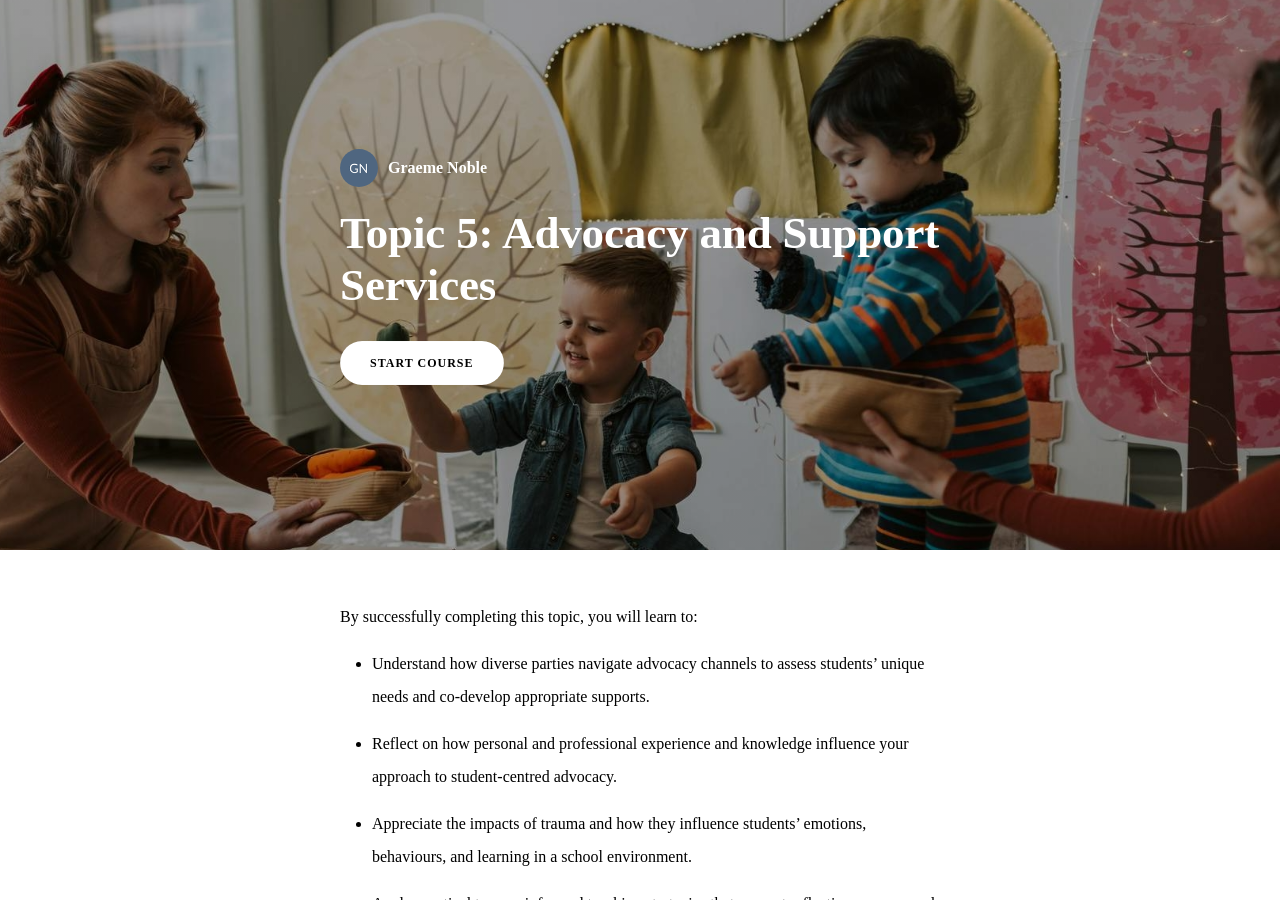
<file: advocacy.html>
<!DOCTYPE html>
<html lang="en" class="">
  <head>
    <meta http-equiv="X-UA-Compatible" content="IE=edge,chrome=1">
    <meta name="viewport" content="width=device-width, initial-scale=1">
    <meta charset="utf-8">

    <title>Topic 5: Advocacy and Support Services</title>
    <link type="text/css" rel="stylesheet" href="advocacy-lib/icomoon.css">
    <script type="text/javascript" src="advocacy-lib/player-0.0.11.min.js"></script>
    <script type="text/javascript" src="advocacy-lib/lzwcompress.js"></script>

    <!-- Resize Hack -->
    <script type="text/javascript">
      window.resizeTo(screen.width, screen.height);
    </script>
    

    <script id="__ENTRY__" type="application/json">
      {".js":["rise/8595e191.js"],".css":["sandbox/4adfab46.css"]}
    </script>

    <script id="__REMOTE_ENTRIES__" type="application/json">
      {"learn_distribution_frontend":{".js":["learn_dist/entry.js"]},"mondrian":{".js":["mondrian/entry.js"]}}
    </script>

    <script>
      (function() {
        const jsonp = {}
        const allowOutsideDriver = true

        function shouldLoad() {
          if(allowOutsideDriver)
            return true

          return window.location.protocol === 'file:'
            || (window !== window.parent && typeof window.parent.IsLmsPresent === 'function')
        }

        function loadModule(manifest) {
          const p = []

          if (manifest['.css'] != null) {
            for (var idx = 0; idx < manifest['.css'].length; idx++) {
              p.push(new Promise((resolve, reject) => {
                var link = document.createElement('link')
                link.onload = resolve
                link.onerror = reject
                link.rel = 'stylesheet'
                link.href = 'advocacy-lib/' + manifest['.css'][idx]
                document.body.appendChild(link)
              }))
            }
          }

          if (manifest['.js'] != null) {
            for (var idx = 0; idx < manifest['.js'].length; idx++) {
              p.push(new Promise((resolve, reject) => {
                var script = document.createElement('script')
                script.onload = resolve
                script.onerror = reject
                script.src = 'advocacy-lib/' + manifest['.js'][idx]
                document.body.appendChild(script)
              }))
            }
          }

          return Promise.all(p)
        }

        function deserialize(str) {
          const buffer = Uint8Array.from(atob(str), c => c.charCodeAt(0))
          const json = new TextDecoder().decode(buffer)
          const result = JSON.parse(json)
          return result
        }

        function __preventLoad() {
          let appDiv = document.getElementById('app')
          let errMsgSpan = document.createElement('span')
          let errMsgText = document.createTextNode('Error: Content launched outside of a supported LMS enviroment.')

          errMsgSpan.appendChild(errMsgText)
          appDiv.appendChild(errMsgSpan)

          throw new Error("Content launched outside of a supported LMS enviroment.")
        }

        function __loadEntry() {
          return loadModule(JSON.parse(document.getElementById('__ENTRY__').textContent))
        }

        function __loadRemoteEntry(name) {
          const manifest = JSON.parse(document.getElementById('__REMOTE_ENTRIES__').textContent)
          if (manifest[name] == null) throw new Error(`Missing manifest for remote entry "${name}".`)
          return loadModule(manifest[name])
        }

        async function __fetchCourse() {
          return Promise.resolve(deserialize("[base64]/[base64]/[base64]/igJ08L3NwYW4+PGJyIGNsYXNzPVwiYnJlYWstd2hlbi10cmFpbGluZ1wiPjxzcGFuIHN0eWxlPVwiY29sb3I6IHJnYigzOCwgMzgsIDM4KTsgdGV4dC1kZWNvcmF0aW9uOiBpbmhlcml0XCI+4oCcSG93IGNhbiBJIGhlbHA/[base64]/[base64]"))
        }

        window.__loadEntry = shouldLoad() ? __loadEntry : __preventLoad
        window.__loadRemoteEntry = __loadRemoteEntry
        window.__fetchCourse = __fetchCourse
      })()
    </script>
  </head>
  <body>
    <div id="app"></div>
    <script>
  (function(root) {
    window.partnerContent = [];

    var quizId = null;
    var storylineId = null;
    var completionPercentage = 100;
    var reporting = 'passed-incomplete';

    var LMSProxySelections = [
      'CommitData',
      'ConcedeControl', // Gives control back to the LMS
      'CreateResponseIdentifier', // Create question response
      'Finish',
      'GetDataChunk',  // Retrieve stringified object with lesson progress
      'GetStatus', // Get Current Status
      'GetStudentID', // Get current student id
      'MatchingResponse', // Interaction - Question Type
      'RecordFillInInteraction', // Interaction - Question Type
      'RecordMatchingInteraction', // Interaction - Question Type
      'RecordMultipleChoiceInteraction', // Interaction - Question Type
      'ResetStatus', // Reset the Status
      'SetBookmark',   // Set identifier for bookmark
      'SetDataChunk',  // Set a stringified object with lesson progress
      'SetFailed', // Tell LMS user Failed course
      'SetLanguagePreference', // Set user's Language Preference
      'SetPassed', // Tell LMS user Passed the course
      'SetReachedEnd', // Tell LMS user completed course
      'SetScore', // Report Users Score to the LMS (for Pass and fail)
      'WriteToDebug',
    ];

    function HookCommit() {
  LMSProxyFuncs.WriteToDebug('Commit strategy detected a reason to commit! Forcing a commit to the LMS.');
  LMSProxyFuncs.CommitData();
}

const ProxyHooks = {

  'SetFailed': HookCommit,
  'SetPassed': HookCommit,
  'SetReachedEnd': HookCommit,
  'SetScore': HookCommit,

  'RecordMultipleChoiceInteraction': HookCommit,
  'RecordMatchingInteraction': HookCommit,
  'RecordFillInInteraction': HookCommit,
  'MatchingResponse': HookCommit,
};

function hookProxy(funcName) {
  if(ProxyHooks[funcName]) {
    return ProxyHooks[funcName]();
  }

  return;
}

var LMSProxyFuncs = pick(LMSProxySelections, window.parent, Function.prototype);

function noAPIFunction (funcName) {
  return function () {
    console.log('Warning: Course was unable to find the LMS API for ' + funcName + '. Course may have been launched from scormcontent/index.html, or the course package is not within an LMS. Saving of student data will not occur.');
  }
}

var initProxy = function() {
  return Object.keys(LMSProxyFuncs).reduce(function(newProxy, funcName) {
    // Alert logic for if there's issues finding the eLearning API.
    var triggerAlert = true;

    // xAPI and cmi5 API's can be identified by their object type and key count.
    if (typeof LMSProxyFuncs[funcName] === 'object' && Object.keys(LMSProxyFuncs[funcName]).length > 1) {
      triggerAlert = false;
    }

    // AICC and SCORM API's can be identified by the length of the function.
    if (LMSProxyFuncs[funcName].toString().length > 35) {
      triggerAlert = false;
    }

    if (triggerAlert) {
      noAPIFunction(funcName)();

      if (funcName === 'cmi5') {
        newProxy['cmi5'] = {
          getMasteryScore: noAPIFunction('cmi5.getMasteryScore')
        }
      } else {
        newProxy[funcName] = noAPIFunction(funcName);
      }
      
      return newProxy;
    }

    if (arrayHas(funcName, ['CreateResponseIdentifier', 'MatchingResponse', 'cmi5'])) {
      newProxy[funcName] = LMSProxyFuncs[funcName];
      return newProxy;
    }

    newProxy[funcName] = function () {
      var args = ([]).slice.call(arguments);
      var result = LMSProxyFuncs[funcName].apply(null, args);

      hookProxy(funcName);

      return result;
    }
    return newProxy;
  }, {})
}


    var LMSProxy = initProxy();

    var cache = getLMSData();

    function updateParentTitle() {
  if (window.parent && window.parent.document) {
    if (window.parent.getCourseTitle) {
      document.title = window.parent.getCourseTitle();
    }

    const parentFrame = window.parent;

    function updateParent() {
      try {
        const newLang = document.documentElement.lang;
        const newTitle = document.title

        if (parentFrame?.document?.documentElement) {
          if (parentFrame.document.documentElement.lang !== newLang) {
            parentFrame.document.documentElement.lang = newLang
          }

          if (parentFrame.document.title !== newTitle) {
            parentFrame.document.title = newTitle
            const iframe = parentFrame.document.getElementById('content-frame')
            if (iframe) iframe.title = newTitle
          }
        }
      } catch {
        // shouldn't happen
      }
    }

    const langObserver = new MutationObserver(updateParent);
    langObserver.observe(document.documentElement, {
      attributes: true,
      attributeFilter: ['lang'],
    });

    const titleElement = document.querySelector('title');
    if (titleElement) {
      const titleObserver = new MutationObserver(updateParent);
      titleObserver.observe(titleElement, {
        characterData: true,
        childList: true,
        subtree: true,
      });
    }

    updateParent()
  }
}

async function sha256(string) {
  const data = new TextEncoder().encode(string);
  const hashBuffer = await window.crypto.subtle.digest('SHA-256', data);

  return Array.from(new Uint8Array(hashBuffer), b => b.toString(16).padStart(2, '0')).join('');
}

function debounce(fn, delay) {
  var timer = null;

  return function () {
    var context = this, args = arguments;
    clearTimeout(timer);
    timer = setTimeout(function () {
      fn.apply(context, args);
    }, delay);
  };
}

function compress(data) {
  try {
    return JSON.stringify({
      v: 2,
      d: lzwCompress.pack(JSON.stringify(data)),
      cpv: "BJ-mvpCo"
    });
  } catch(e) {
    return '';
  }
}

function decompress(stringData) {
  try {
    const data = JSON.parse(stringData);

    return data.d
      ? JSON.parse(lzwCompress.unpack(data.d))
      : data;
  } catch(e) {
    return {};
  }
}

function assign(target) {
  if (target === undefined || target === null) {
    throw new TypeError('assign: Cannot convert undefined or null to object');
  }

  var output = Object(target);

  for (var index = 1; index < arguments.length; index++) {
    var source = arguments[index];
    if (source !== undefined && source !== null) {
      for (var nextKey in source) {
        if (source.hasOwnProperty(nextKey)) {
          output[nextKey] = source[nextKey];
        }
      }
    }
  }
  return output;
}

function identity(value) {
  return value;
}

function bookmark(id) {
  var url = 'index.html#/lessons/' + id;

  LMSProxy.SetBookmark(url, '');
}


function completeOut(passed, reportParam) {
  var reportType = reportParam || reporting;

  if(passed) {
    switch(reportType) {
      case 'completed-incomplete':
      case 'completed-failed':
        LMSProxy.ResetStatus();
        LMSProxy.SetReachedEnd();
        break;

      case 'passed-incomplete':
      case 'passed-failed':
        LMSProxy.SetPassed();
        LMSProxy.SetReachedEnd();
        break;
    }
  } else {
    switch(reportType) {
      case 'passed-failed':
      case 'completed-failed':
        if(!isPassed()) {
          LMSProxy.SetFailed();
        }
        break;
    }
  }
}


var setDataChunk = debounce(function(data) {
  LMSProxy.SetDataChunk(data);
}, 100);

function concatLMSData(data) {
  assign(cache, data);
  setDataChunk(compress(cache));
}

function getLocale() {
  return getLMSData().locale;
}

function setLocale(locale) {
  concatLMSData({ locale: locale });
  LMSProxy.SetLanguagePreference(locale);
}


function sendTelemetry() { /* Telemetry is disabled */ }


function exit() {
  LMSProxy.ConcedeControl();
}

function finish(totalProgress) {
  if (
    quizId === null &&
    storylineId === null &&
    completionPercentage != undefined &&
    totalProgress >= completionPercentage
  ) {
    completeOut(true);
  }
}

function finishQuiz(passed, score, id) {
  if (id == quizId) {
    reportScore(score);
    completeOut(passed);
  }
}

function finishStoryline(id, passed, isQuiz, score) {
  if (id == storylineId) {
    if (isQuiz) {
      reportScore(score);
      completeOut(passed, 'passed-failed');
    } else {
      completeOut(passed);
    }
  }
}

function sanitizeForUri(title) {
  // Strip HTML tags
  var strippedTitle = title.replace(/<(?:.|\n)*?>/gm, '');

  // Count invalid characters (non a-zA-Z0-9-_.~)
  var invalidMatches = strippedTitle.match(/[^a-zA-Z0-9-_.~]/g);
  var invalidCount = invalidMatches ? invalidMatches.length : 0;
  var percentInvalid = strippedTitle.length ? invalidCount / strippedTitle.length : 0;

  // Replace invalid characters with dashes
  var sanitizedTitle = strippedTitle.replace(/[^a-zA-Z0-9-_.~]/g, '-');

  // If more than 25% of characters are replaced or the sanitized title is empty, generate a hash-based ID
  // Currently only enabled for AICC.
  if ('scorm12' === 'aicc') {
    if (percentInvalid > 0.25 || sanitizedTitle.trim() === '') {
      LMSProxyFuncs.WriteToDebug('Sanitized title is empty or has more than 25% invalid characters. Generating hash-based ID.');
      sanitizedTitle = generateBase64ID(title);
    }
  }

  return sanitizedTitle;
}

// Convert a Unicode string to a Base64-encoded string
function base64EncodeUnicode(str) {
  // Convert the string to a Uint8Array (UTF-8 encoded)
  var uint8Array = new TextEncoder().encode(str);
  // Convert the Uint8Array to a binary string
  var binaryString = '';
  for (let i = 0; i < uint8Array.length; i++) {
    binaryString += String.fromCharCode(uint8Array[i]);
  }
  // Encode the binary string to Base64
  return btoa(binaryString);
}

// Generate a Base64 hash-based identifier that is decodeable and AICC/SCORM-compliant
function generateBase64ID(input) {
  var base64Id = base64EncodeUnicode(input);
  return `id-${base64Id}`;
}

function shorten(title) {
  return title.charAt(0);
}


function buildResponseIdentifier(response) {
  var title = sanitizeForUri(response.title);
  return LMSProxy.CreateResponseIdentifier(shorten(title), title);
}

function buildMatchingResponse(response) {
  var sourceTitle = sanitizeForUri(response.source.title);
  var targetTitle = sanitizeForUri(response.target.title);

  var source =
    LMSProxy.CreateResponseIdentifier(shorten(sourceTitle), sourceTitle);
  var target =
    LMSProxy.CreateResponseIdentifier(shorten(targetTitle), targetTitle);

  return new LMSProxy.MatchingResponse(source, target);
}


function cleanTitle(title, maxSize) {
  return title.substr(0, maxSize || 20).replace(/\s/g, '_');
}

function titleToId(quiz, question, attempts) {
  return cleanTitle(quiz, 20) + '_' + cleanTitle(question, 230) + '_' + attempts.toString().substr(0,3);
}

function normalizeResult(correct) {
  return correct
    ? window.parent.INTERACTION_RESULT_CORRECT
    : window.parent.INTERACTION_RESULT_WRONG;
}


function reportAnswer(data) {
  var recorder = Function.prototype;
  var response;
  var correctResponses;

  var isCorrect = normalizeResult(data.isCorrect);
  var latency = data.latency;
  var title = data.questionTitle;
  var weighting = 1;
  var strId = titleToId(data.quizTitle, title, data.retryAttempts);

  switch (data.type) {
    case 'MULTIPLE_CHOICE':
    case 'MULTIPLE_RESPONSE':
      response = data.response.map(buildResponseIdentifier);
      correctResponses = data.correctResponse.map(buildResponseIdentifier);
      recorder = LMSProxy.RecordMultipleChoiceInteraction;
      break;

    case 'FILL_IN_THE_BLANK':
      response = data.response;
      correctResponses = data.correctResponse;
      recorder = LMSProxy.RecordFillInInteraction;
      break;

    case 'MATCHING':
      response = data.response.map(buildMatchingResponse);
      correctResponses = data.correctResponse.map(buildMatchingResponse);
      recorder = LMSProxy.RecordMatchingInteraction;
      break;
  }

  recorder(
    strId,
    response,
    isCorrect,
    correctResponses,
    title,
    weighting,
    latency,
    0
  );
}


function getLMSData() {
  var data = null;

  if(!cache) {
    data = LMSProxy.GetDataChunk();

    var result = data
      ? decompress(data)
      : {};

    return result;
  }

  return assign({}, cache);
}

function getProgress(initialProgress) {
  var decodeCourseProgress =
    root.Rise.decodeCourseProgress;

  var progress = assign({}, {
    progress: { lessons: {} }
  }, getLMSData()).progress;

  if(initialProgress) {
    return decodeCourseProgress(initialProgress, progress);
  }

  return progress;
}

function isExport() {
  return true;
}

function isPassed() {
  return LMSProxy.GetStatus() === window.parent.LESSON_STATUS_PASSED;
}

function pick(keys, obj, def) {
  return keys.reduce(function(memo, key) {
    if(obj[key] === undefined) {
      if(def !== undefined) {
        memo[key] = def;
      }
    } else {
      memo[key] = obj[key];
    }

    return memo;
  }, {});
}

function reportScore(score) {
  var highScore = Math.max(getLMSData().score || 0, score);
  concatLMSData({ score: highScore });

  LMSProxy.SetScore(highScore, 100, 0);
}

function resolvePath(path) {
  return ('advocacy-assets/').concat(path);
}

function resolveFontPath(font) {
  return ('advocacy-lib/fonts/').concat(font.key.split('/').reverse()[0]);
}

function setLessonProgress(lessonProgress) {
  var encodeLessonProgress =
    root.Rise.encodeLessonProgress;

  var currentProgress = getProgress();

  var lessons = assign(
    {},
    currentProgress.lessons,
    encodeLessonProgress(lessonProgress)
  );

  var progress = assign({}, currentProgress, { lessons: lessons });

  concatLMSData({ progress: progress });
}

function setCourseProgress(courseProgress) {
  var encodeCourseProgress =
    root.Rise.encodeCourseProgress;

  var currentProgress = getProgress();

  var progress = assign(
    {},
    currentProgress,
    encodeCourseProgress(courseProgress)
  );

  concatLMSData({ progress: progress });
}


function getMasteryScore(payload) {
  return payload.passingScore;
}


function GetStudentID() {
  return LMSProxy.GetStudentID();
}

function arrayHas(val, arr) {
  return !!(~(arr.indexOf(val)))
}

root.Rise = {
  completeLessons: identity,
  decodeCourseProgress: identity,
  encodeCourseProgress: identity,
  encodeLessonProgress: identity
};

root.Runtime = {
  bookmark: bookmark,
  exit: exit,
  fetch: window.__fetchCourse,
  finish: finish,
  finishQuiz: finishQuiz,
  finishStoryline: finishStoryline,
  getLocale: getLocale,
  getMasteryScore: getMasteryScore,
  getProgress: getProgress,
  GetStudentID: GetStudentID,
  isExport: isExport,
  reportAnswer: reportAnswer,
  resolveFontPath: resolveFontPath,
  resolvePath: resolvePath,
  setCourseProgress: setCourseProgress,
  setLessonProgress: setLessonProgress,
  setLocale: setLocale,
  sendTelemetry: sendTelemetry,
};


    updateParentTitle()
  }(window));
</script>

    
    <script>__loadEntry()</script>

  </body>
</html>
</file>
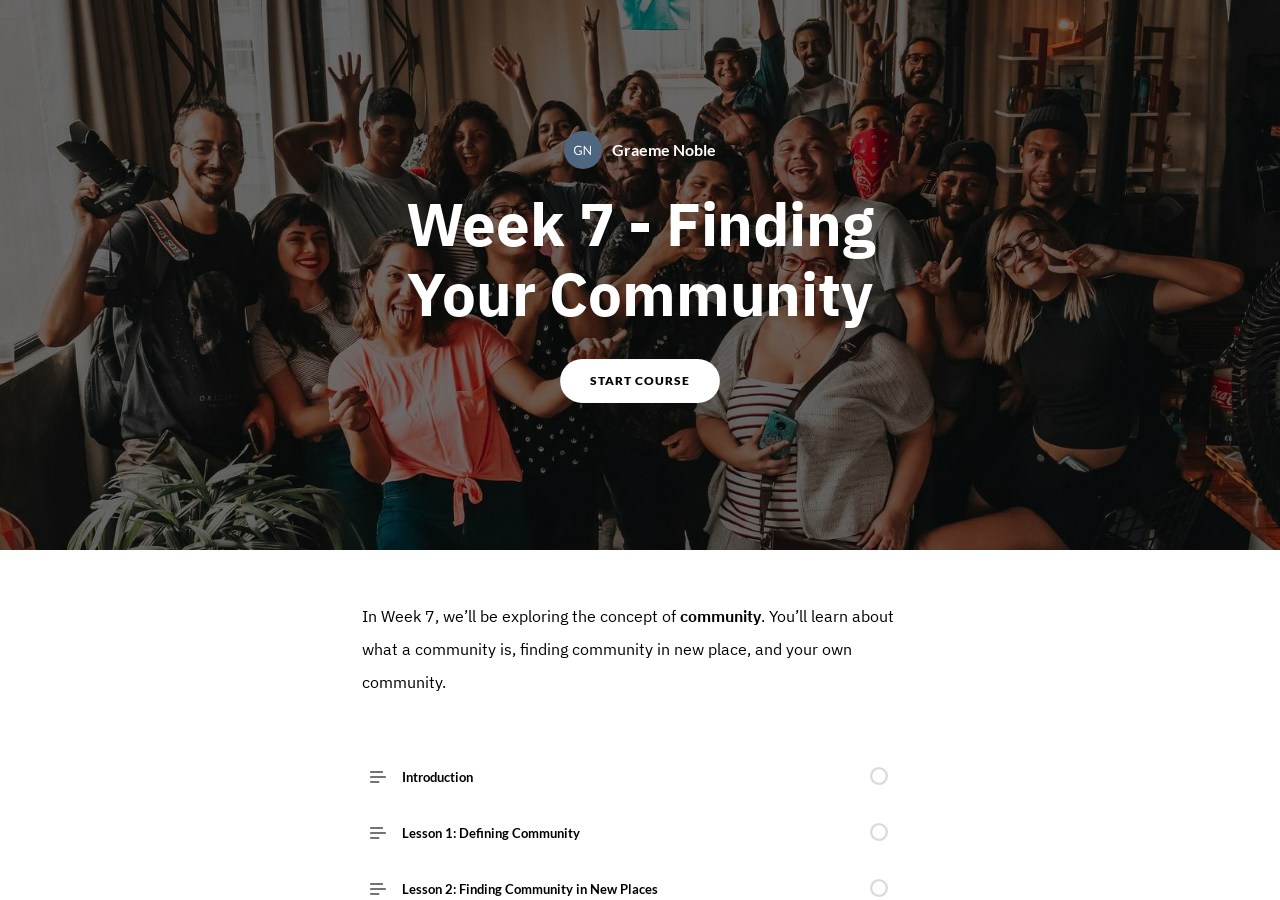
<file: language.html>
<!DOCTYPE html>
<html lang="en" class="">
  <head>
    <meta http-equiv="X-UA-Compatible" content="IE=edge,chrome=1">
    <meta name="viewport" content="width=device-width, initial-scale=1">
    <meta charset="utf-8">

    <title>Week 7 - Finding Your Community </title>

    <link type="text/css" rel="stylesheet" href="language-lib/icomoon.css">
    <script type="text/javascript" src="language-lib/player-0.0.11.min.js"></script>
    <script type="text/javascript" src="language-lib/lzwcompress.js"></script>

    <!-- Resize Hack -->
    <script type="text/javascript">
      window.resizeTo(screen.width, screen.height);
    </script>
    
    <!--[if lt IE 9]>
    <script src="//html5shiv.googlecode.com/svn/trunk/html5.js"></script>
    <![endif]-->

    <script id="__ENTRY__" type="application/json">
      {".js":["rise/f8a45d57.js"]}
    </script>

    <script id="__REMOTE_ENTRIES__" type="application/json">
      {"mondrian":{".js":["mondrian/entry.js"]}}
    </script>

    <script>
      (function() {
        const jsonp = {}

        function loadModule(manifest) {
          const p = []

          if (manifest['.css'] != null) {
            for (var idx = 0; idx < manifest['.css'].length; idx++) {
              p.push(new Promise((resolve, reject) => {
                var link = document.createElement('link')
                link.onload = resolve
                link.onerror = reject
                link.rel = 'stylesheet'
                link.href = 'language-lib/' + manifest['.css'][idx]
                document.body.appendChild(link)
              }))
            }
          }

          if (manifest['.js'] != null) {
            for (var idx = 0; idx < manifest['.js'].length; idx++) {
              p.push(new Promise((resolve, reject) => {
                var script = document.createElement('script')
                script.onload = resolve
                script.onerror = reject
                script.src = 'language-lib/' + manifest['.js'][idx]
                document.body.appendChild(script)
              }))
            }
          }

          return Promise.all(p)
        }

        function deserialize(str) {
          const buffer = Uint8Array.from(atob(str), c => c.charCodeAt(0))
          const json = new TextDecoder().decode(buffer)
          const result = JSON.parse(json)
          return result
        }

        function __loadEntry() {
          return loadModule(JSON.parse(document.getElementById('__ENTRY__').textContent))
        }

        function __loadRemoteEntry(name) {
          const manifest = JSON.parse(document.getElementById('__REMOTE_ENTRIES__').textContent)
          if (manifest[name] == null) throw new Error(`Missing manifest for remote entry "${name}".`)
          return loadModule(manifest[name])
        }
        
        async function __loadJsonp(id, path) {
          try {
            return await new Promise((resolve, reject) => {
              try {
                jsonp[id] = resolve
                const script = document.createElement('script')
                script.onerror = reject
                script.src = `./${path}`
                document.head.appendChild(script)
              } catch (err) {
                reject(err)
              }
            })
          } finally {
            delete jsonp[id]
          }
        }

        function __resolveJsonp(id, data) {
          const resolve = jsonp[id]
          if (typeof resolve !== 'function') {
            throw new Error(`Could not load JSONP "${id}"`)
          }
          resolve(data)
        }

        async function __fetchCourse(name) {
          name = name == null ? window.i18n.default : name
          if (!window.i18n.available.includes(name)) {
            console.warn(`Could not load locale "${name}"`)
            name = window.i18n.available[0]
          }
          const encoded = await __loadJsonp(`course:${name}`, `language-locales/${name}.js`)
          const courseData = deserialize(encoded)
          return courseData
        }

        window.__loadEntry = __loadEntry
        window.__loadRemoteEntry = __loadRemoteEntry
        window.__loadJsonp = __loadJsonp
        window.__resolveJsonp = __resolveJsonp
        window.__fetchCourse = __fetchCourse
      })()
    </script>
  </head>
  <body>
    <div id="app"></div>
    <script>
  (function(root) {
    window.i18n = {"available":["und"],"default":"und"};
    window.partnerContent = [];

    var quizId = null;
    var storylineId = null;
    var completionPercentage = 100;
    var reporting = 'passed-incomplete';

    var LMSProxySelections = [
      'CommitData',
      'ConcedeControl', // Gives control back to the LMS
      'CreateResponseIdentifier', // Create question response
      'Finish',
      'GetDataChunk',  // Retrieve stringified object with lesson progress
      'GetStatus', // Get Current Status
      'MatchingResponse', // Interaction - Question Type
      'RecordFillInInteraction', // Interaction - Question Type
      'RecordMatchingInteraction', // Interaction - Question Type
      'RecordMultipleChoiceInteraction', // Interaction - Question Type
      'ResetStatus', // Reset the Status
      'SetBookmark',   // Set identifier for bookmark
      'SetDataChunk',  // Set a stringified object with lesson progress
      'SetFailed', // Tell LMS user Failed course
      'SetPassed', // Tell LMS user Passed the course
      'SetReachedEnd', // Tell LMS user completed course
      'SetScore', // Report Users Score to the LMS (for Pass and fail)
      'WriteToDebug',
    ];

    function HookCommit() {
  LMSProxyFuncs.WriteToDebug('Commit strategy detected a reason to commit! Forcing a commit to the LMS.');
  LMSProxyFuncs.CommitData();
}

const ProxyHooks = {

  'SetFailed': HookCommit,
  'SetPassed': HookCommit,
  'SetReachedEnd': HookCommit,
  'SetScore': HookCommit,

  'RecordMultipleChoiceInteraction': HookCommit,
  'RecordMatchingInteraction': HookCommit,
  'RecordFillInInteraction': HookCommit,
  'MatchingResponse': HookCommit,
};

function hookProxy(funcName) {
  if(ProxyHooks[funcName]) {
    return ProxyHooks[funcName]();
  }

  return;
}

var LMSProxyFuncs = pick(LMSProxySelections, window.parent, Function.prototype);

function noAPIFunction (funcName) {
  return function () {
    console.log('Warning: Course was unable to find the LMS API for ' + funcName + '. Course may have been launched from scormcontent/index.html, or the course package is not within an LMS. Saving of student data will not occur.');
  }
}

var initProxy = function() {
  return Object.keys(LMSProxyFuncs).reduce(function(newProxy, funcName) {
    if (LMSProxyFuncs[funcName].toString().length < 35) {
      noAPIFunction(funcName)();

      if (funcName === 'cmi5') {
        newProxy['cmi5'] = {
          getMasteryScore: noAPIFunction('cmi5.getMasteryScore')
        }
      } else {
        newProxy[funcName] = noAPIFunction(funcName);
      }
      
      return newProxy;
    }

    if (arrayHas(funcName, ['CreateResponseIdentifier', 'MatchingResponse', 'cmi5'])) {
      newProxy[funcName] = LMSProxyFuncs[funcName];
      return newProxy;
    }

    newProxy[funcName] = function () {
      var args = ([]).slice.call(arguments);
      var result = LMSProxyFuncs[funcName].apply(null, args);

      hookProxy(funcName);

      return result;
    }
    return newProxy;
  }, {})
}


    var LMSProxy = initProxy();

    var cache = getLMSData();

    function debounce(fn, delay) {
  var timer = null;

  return function () {
    var context = this, args = arguments;
    clearTimeout(timer);
    timer = setTimeout(function () {
      fn.apply(context, args);
    }, delay);
  };
}

function compress(data) {
  try {
    return JSON.stringify({
      v: 2,
      d: lzwCompress.pack(JSON.stringify(data)),
      cpv: "1T6ydVHY"
    });
  } catch(e) {
    return '';
  }
}

function decompress(stringData) {
  try {
    const data = JSON.parse(stringData);

    return data.d
      ? JSON.parse(lzwCompress.unpack(data.d))
      : data;
  } catch(e) {
    return {};
  }
}

function assign(target) {
  if (target === undefined || target === null) {
    throw new TypeError('assign: Cannot convert undefined or null to object');
  }

  var output = Object(target);

  for (var index = 1; index < arguments.length; index++) {
    var source = arguments[index];
    if (source !== undefined && source !== null) {
      for (var nextKey in source) {
        if (source.hasOwnProperty(nextKey)) {
          output[nextKey] = source[nextKey];
        }
      }
    }
  }
  return output;
}

function identity(value) {
  return value;
}

function bookmark(id) {
  var url = 'index.html#/lessons/' + id;

  LMSProxy.SetBookmark(url, '');
}

function completeOut(passed, reportParam) {
  var reportType = reportParam || reporting;

  if(passed) {
    switch(reportType) {
      case 'completed-incomplete':
      case 'completed-failed':
        LMSProxy.ResetStatus();
        LMSProxy.SetReachedEnd();
        break;

      case 'passed-incomplete':
      case 'passed-failed':
        LMSProxy.SetPassed();
        LMSProxy.SetReachedEnd();
        break;
    }
  } else {
    switch(reportType) {
      case 'passed-failed':
      case 'completed-failed':
        if(!isPassed()) {
          LMSProxy.SetFailed();
        }
        break;
    }
  }
}

var setDataChunk = debounce(function(data) {
  LMSProxy.SetDataChunk(data);
}, 1000);

function concatLMSData(data) {
  assign(cache, data);
  setDataChunk(compress(cache));
}

function exit() {
  LMSProxy.ConcedeControl();
}

function finish(totalProgress) {
  if (
    quizId === null &&
    storylineId === null &&
    completionPercentage != undefined &&
    totalProgress >= completionPercentage
  ) {
    completeOut(true);
  }
}

function finishQuiz(passed, score, id) {
  if (id == quizId) {
    reportScore(score);
    completeOut(passed);
  }
}

function finishStoryline(id, passed, isQuiz, score) {
  if (id == storylineId) {
    if (isQuiz) {
      reportScore(score);
      completeOut(passed, 'passed-failed');
    } else {
      completeOut(passed);
    }
  }
}

function sanitizeForUri(title) {
  var strippedTitle = title.replace(/<(?:.|\n)*?>/gm, '');
  var sanitizedTitle = strippedTitle.replace(/[^a-zA-Z0-9-_.~]/g, '-');
  return sanitizedTitle;
}

function shorten(title) {
  return title.charAt(0);
}

function buildResponseIdentifier(response) {
  var title = sanitizeForUri(response.title);
  return LMSProxy.CreateResponseIdentifier(shorten(title), title);
}

function buildMatchingResponse(response) {
  var sourceTitle = sanitizeForUri(response.source.title);
  var targetTitle = sanitizeForUri(response.target.title);

  var source =
    LMSProxy.CreateResponseIdentifier(shorten(sourceTitle), sourceTitle);
  var target =
    LMSProxy.CreateResponseIdentifier(shorten(targetTitle), targetTitle);

  return new LMSProxy.MatchingResponse(source, target);
}

function cleanTitle(title, maxSize) {
  return title.substr(0, maxSize || 20).replace(/\s/g, '_');
}

function titleToId(quiz, question, attempts) {
  return cleanTitle(quiz, 20) + '_' + cleanTitle(question, 230) + '_' + attempts.toString().substr(0,3);
}

function normalizeResult(correct) {
  return correct
    ? window.parent.INTERACTION_RESULT_CORRECT
    : window.parent.INTERACTION_RESULT_WRONG;
}

function reportAnswer(data) {
  var recorder = Function.prototype;
  var response;
  var correctResponses;

  var isCorrect = normalizeResult(data.isCorrect);
  var latency = data.latency;
  var title = data.questionTitle;
  var weighting = 1;
  var strId = titleToId(data.quizTitle, title, data.retryAttempts);

  switch (data.type) {
    case 'MULTIPLE_CHOICE':
    case 'MULTIPLE_RESPONSE':
      response = data.response.map(buildResponseIdentifier);
      correctResponses = data.correctResponse.map(buildResponseIdentifier);
      recorder = LMSProxy.RecordMultipleChoiceInteraction;
      break;

    case 'FILL_IN_THE_BLANK':
      response = data.response;
      correctResponses = data.correctResponse;
      recorder = LMSProxy.RecordFillInInteraction;
      break;

    case 'MATCHING':
      response = data.response.map(buildMatchingResponse);
      correctResponses = data.correctResponse.map(buildMatchingResponse);
      recorder = LMSProxy.RecordMatchingInteraction;
      break;
  }

  recorder(
    strId,
    response,
    isCorrect,
    correctResponses,
    title,
    weighting,
    latency,
    0
  );
}

function getLMSData() {
  var data = null;

  if(!cache) {
    data = LMSProxy.GetDataChunk();

    var result = data
      ? decompress(data)
      : {};

    return result;
  }

  return assign({}, cache);
}

function getProgress(initialProgress) {
  var decodeCourseProgress =
    root.Rise.decodeCourseProgress;

  var progress = assign({}, {
    progress: { lessons: {} }
  }, getLMSData()).progress;

  if(initialProgress) {
    return decodeCourseProgress(initialProgress, progress);
  }

  return progress;
}

function isExport() {
  return true;
}

function isPassed() {
  return LMSProxy.GetStatus() === window.parent.LESSON_STATUS_PASSED;
}

function pick(keys, obj, def) {
  return keys.reduce(function(memo, key) {
    if(obj[key] === undefined) {
      if(def !== undefined) {
        memo[key] = def;
      }
    } else {
      memo[key] = obj[key];
    }

    return memo;
  }, {});
}

function reportScore(score) {
  var highScore = Math.max(getLMSData().score || 0, score);
  concatLMSData({ score: highScore });

  LMSProxy.SetScore(highScore, 100, 0);
}

function resolvePath(path) {
  return ('language-assets/').concat(path);
}

function resolveFontPath(font) {
  return ('language-lib/fonts/').concat(font.key.split('/').reverse()[0]);
}

function setLessonProgress(lessonProgress) {
  var encodeLessonProgress =
    root.Rise.encodeLessonProgress;

  var currentProgress = getProgress();

  var lessons = assign(
    {},
    currentProgress.lessons,
    encodeLessonProgress(lessonProgress)
  );

  var progress = assign({}, currentProgress, { lessons: lessons });

  concatLMSData({ progress: progress });
}

function setCourseProgress(courseProgress) {
  var encodeCourseProgress =
    root.Rise.encodeCourseProgress;

  var currentProgress = getProgress();

  var progress = assign(
    {},
    currentProgress,
    encodeCourseProgress(courseProgress)
  );

  concatLMSData({ progress: progress });
}

function getMasteryScore(payload) {
  return payload.passingScore;
}

function arrayHas(val, arr) {
  return !!(~(arr.indexOf(val)))
}

function fetchAvailableLocales() {
  return window.i18n
}

root.Rise = {
  completeLessons: identity,
  decodeCourseProgress: identity,
  encodeCourseProgress: identity,
  encodeLessonProgress: identity
};

root.Runtime = {
  bookmark: bookmark,
  exit: exit,
  fetch: window.__fetchCourse,
  fetchAvailableLocales: fetchAvailableLocales,
  finish: finish,
  finishQuiz: finishQuiz,
  finishStoryline: finishStoryline,
  getMasteryScore: getMasteryScore,
  getProgress: getProgress,
  isExport: isExport,
  reportAnswer: reportAnswer,
  resolveFontPath: resolveFontPath,
  resolvePath: resolvePath,
  setCourseProgress: setCourseProgress,
  setLessonProgress: setLessonProgress
};

  }(window));
</script>

    
    <script>__loadEntry()</script>
    
  </body>
</html>
</file>
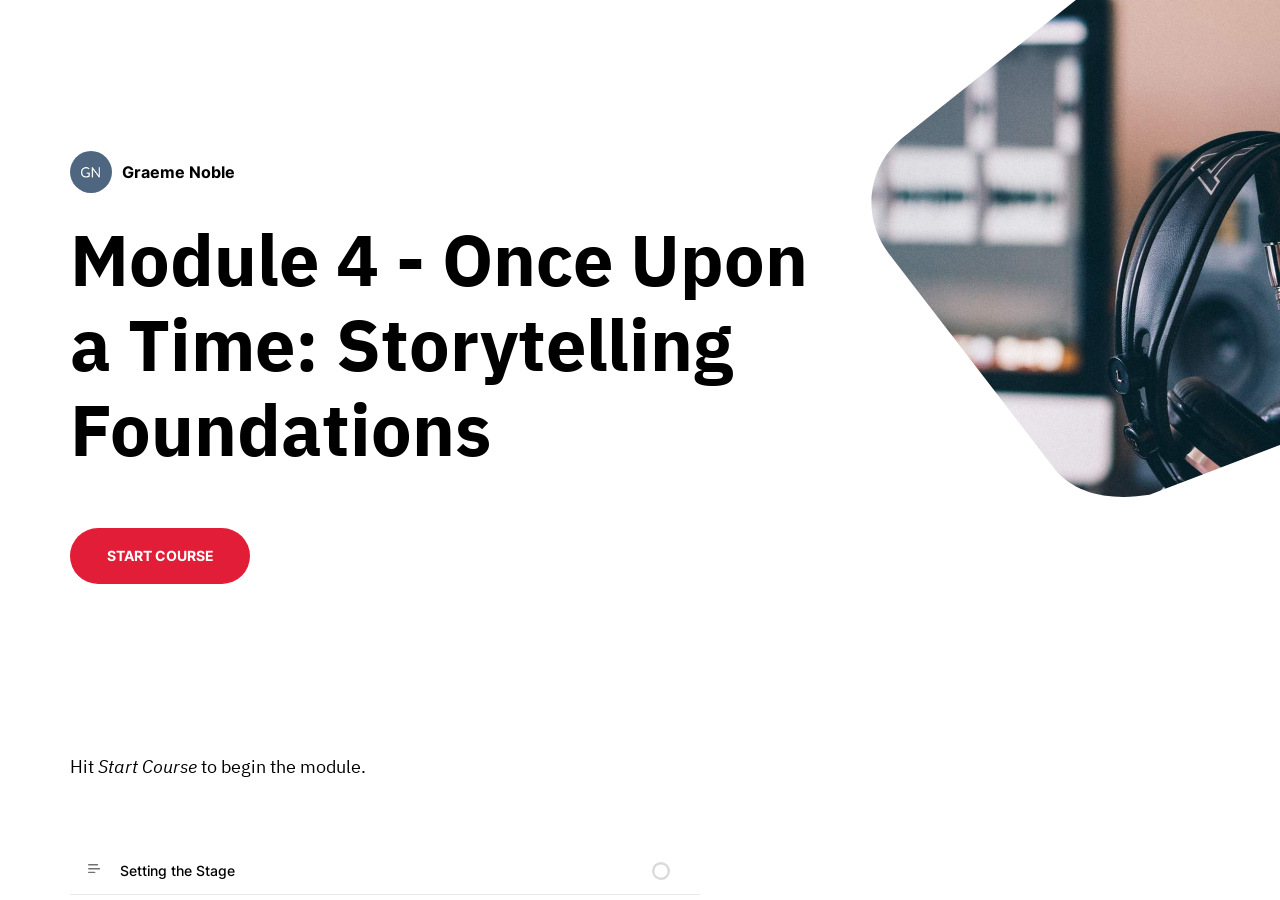
<file: marketing.html>
<!DOCTYPE html>
<html lang="en" class="">
  <head>
    <meta http-equiv="X-UA-Compatible" content="IE=edge,chrome=1">
    <meta name="viewport" content="width=device-width, initial-scale=1">
    <meta charset="utf-8">

    <title>Module 4 - Once Upon a Time: Storytelling Foundations </title>

    <link type="text/css" rel="stylesheet" href="marketing-lib/icomoon.css">
    <script type="text/javascript" src="marketing-lib/player-0.0.11.min.js"></script>
    <script type="text/javascript" src="marketing-lib/lzwcompress.js"></script>

    <!-- Resize Hack -->
    <script type="text/javascript">
      window.resizeTo(screen.width, screen.height);
    </script>
    
    <!--[if lt IE 9]>
    <script src="//html5shiv.googlecode.com/svn/trunk/html5.js"></script>
    <![endif]-->

    <script id="__ENTRY__" type="application/json">
      {".js":["rise/44863f26.js"]}
    </script>

    <script id="__REMOTE_ENTRIES__" type="application/json">
      {"mondrian":{".js":["mondrian/entry.js"]}}
    </script>

    <script>
      (function() {
        const jsonp = {}

        function loadModule(manifest) {
          const p = []

          if (manifest['.css'] != null) {
            for (var idx = 0; idx < manifest['.css'].length; idx++) {
              p.push(new Promise((resolve, reject) => {
                var link = document.createElement('link')
                link.onload = resolve
                link.onerror = reject
                link.rel = 'stylesheet'
                link.href = 'marketing-lib/' + manifest['.css'][idx]
                document.body.appendChild(link)
              }))
            }
          }

          if (manifest['.js'] != null) {
            for (var idx = 0; idx < manifest['.js'].length; idx++) {
              p.push(new Promise((resolve, reject) => {
                var script = document.createElement('script')
                script.onload = resolve
                script.onerror = reject
                script.src = 'marketing-lib/' + manifest['.js'][idx]
                document.body.appendChild(script)
              }))
            }
          }

          return Promise.all(p)
        }

        function deserialize(str) {
          const buffer = Uint8Array.from(atob(str), c => c.charCodeAt(0))
          const json = new TextDecoder().decode(buffer)
          const result = JSON.parse(json)
          return result
        }

        function __loadEntry() {
          return loadModule(JSON.parse(document.getElementById('__ENTRY__').textContent))
        }

        function __loadRemoteEntry(name) {
          const manifest = JSON.parse(document.getElementById('__REMOTE_ENTRIES__').textContent)
          if (manifest[name] == null) throw new Error(`Missing manifest for remote entry "${name}".`)
          return loadModule(manifest[name])
        }
        
        async function __loadJsonp(id, path) {
          try {
            return await new Promise((resolve, reject) => {
              try {
                jsonp[id] = resolve
                const script = document.createElement('script')
                script.onerror = reject
                script.src = `./${path}`
                document.head.appendChild(script)
              } catch (err) {
                reject(err)
              }
            })
          } finally {
            delete jsonp[id]
          }
        }

        function __resolveJsonp(id, data) {
          const resolve = jsonp[id]
          if (typeof resolve !== 'function') {
            throw new Error(`Could not load JSONP "${id}"`)
          }
          resolve(data)
        }

        async function __fetchCourse(name) {
          name = name == null ? window.i18n.default : name
          if (!window.i18n.available.includes(name)) {
            console.warn(`Could not load locale "${name}"`)
            name = window.i18n.available[0]
          }
          const encoded = await __loadJsonp(`course:${name}`, `marketing-locales/${name}.js`)
          const courseData = deserialize(encoded)
          return courseData
        }

        window.__loadEntry = __loadEntry
        window.__loadRemoteEntry = __loadRemoteEntry
        window.__loadJsonp = __loadJsonp
        window.__resolveJsonp = __resolveJsonp
        window.__fetchCourse = __fetchCourse
      })()
    </script>
  </head>
  <body>
    <div id="app"></div>
    <script>
  (function(root) {
    window.i18n = {"available":["und"],"default":"und"};
    window.partnerContent = [];

    var quizId = null;
    var storylineId = null;
    var completionPercentage = 100;
    var reporting = 'passed-incomplete';

    var LMSProxySelections = [
      'CommitData',
      'ConcedeControl', // Gives control back to the LMS
      'CreateResponseIdentifier', // Create question response
      'Finish',
      'GetDataChunk',  // Retrieve stringified object with lesson progress
      'GetStatus', // Get Current Status
      'MatchingResponse', // Interaction - Question Type
      'RecordFillInInteraction', // Interaction - Question Type
      'RecordMatchingInteraction', // Interaction - Question Type
      'RecordMultipleChoiceInteraction', // Interaction - Question Type
      'ResetStatus', // Reset the Status
      'SetBookmark',   // Set identifier for bookmark
      'SetDataChunk',  // Set a stringified object with lesson progress
      'SetFailed', // Tell LMS user Failed course
      'SetPassed', // Tell LMS user Passed the course
      'SetReachedEnd', // Tell LMS user completed course
      'SetScore', // Report Users Score to the LMS (for Pass and fail)
      'WriteToDebug',
    ];

    function HookCommit() {
  LMSProxyFuncs.WriteToDebug('Commit strategy detected a reason to commit! Forcing a commit to the LMS.');
  LMSProxyFuncs.CommitData();
}

const ProxyHooks = {

  'SetFailed': HookCommit,
  'SetPassed': HookCommit,
  'SetReachedEnd': HookCommit,
  'SetScore': HookCommit,

  'RecordMultipleChoiceInteraction': HookCommit,
  'RecordMatchingInteraction': HookCommit,
  'RecordFillInInteraction': HookCommit,
  'MatchingResponse': HookCommit,
};

function hookProxy(funcName) {
  if(ProxyHooks[funcName]) {
    return ProxyHooks[funcName]();
  }

  return;
}

var LMSProxyFuncs = pick(LMSProxySelections, window.parent, Function.prototype);

function noAPIFunction (funcName) {
  return function () {
    console.log('Warning: Course was unable to find the LMS API for ' + funcName + '. Course may have been launched from scormcontent/index.html, or the course package is not within an LMS. Saving of student data will not occur.');
  }
}

var initProxy = function() {
  return Object.keys(LMSProxyFuncs).reduce(function(newProxy, funcName) {
    if (LMSProxyFuncs[funcName].toString().length < 35) {
      noAPIFunction(funcName)();

      if (funcName === 'cmi5') {
        newProxy['cmi5'] = {
          getMasteryScore: noAPIFunction('cmi5.getMasteryScore')
        }
      } else {
        newProxy[funcName] = noAPIFunction(funcName);
      }
      
      return newProxy;
    }

    if (arrayHas(funcName, ['CreateResponseIdentifier', 'MatchingResponse', 'cmi5'])) {
      newProxy[funcName] = LMSProxyFuncs[funcName];
      return newProxy;
    }

    newProxy[funcName] = function () {
      var args = ([]).slice.call(arguments);
      var result = LMSProxyFuncs[funcName].apply(null, args);

      hookProxy(funcName);

      return result;
    }
    return newProxy;
  }, {})
}


    var LMSProxy = initProxy();

    var cache = getLMSData();

    function debounce(fn, delay) {
  var timer = null;

  return function () {
    var context = this, args = arguments;
    clearTimeout(timer);
    timer = setTimeout(function () {
      fn.apply(context, args);
    }, delay);
  };
}

function compress(data) {
  try {
    return JSON.stringify({
      v: 2,
      d: lzwCompress.pack(JSON.stringify(data)),
      cpv: "-2vT98Km"
    });
  } catch(e) {
    return '';
  }
}

function decompress(stringData) {
  try {
    const data = JSON.parse(stringData);

    return data.d
      ? JSON.parse(lzwCompress.unpack(data.d))
      : data;
  } catch(e) {
    return {};
  }
}

function assign(target) {
  if (target === undefined || target === null) {
    throw new TypeError('assign: Cannot convert undefined or null to object');
  }

  var output = Object(target);

  for (var index = 1; index < arguments.length; index++) {
    var source = arguments[index];
    if (source !== undefined && source !== null) {
      for (var nextKey in source) {
        if (source.hasOwnProperty(nextKey)) {
          output[nextKey] = source[nextKey];
        }
      }
    }
  }
  return output;
}

function identity(value) {
  return value;
}

function bookmark(id) {
  var url = 'index.html#/lessons/' + id;

  LMSProxy.SetBookmark(url, '');
}

function completeOut(passed, reportParam) {
  var reportType = reportParam || reporting;

  if(passed) {
    switch(reportType) {
      case 'completed-incomplete':
      case 'completed-failed':
        LMSProxy.ResetStatus();
        LMSProxy.SetReachedEnd();
        break;

      case 'passed-incomplete':
      case 'passed-failed':
        LMSProxy.SetPassed();
        LMSProxy.SetReachedEnd();
        break;
    }
  } else {
    switch(reportType) {
      case 'passed-failed':
      case 'completed-failed':
        if(!isPassed()) {
          LMSProxy.SetFailed();
        }
        break;
    }
  }
}

var setDataChunk = debounce(function(data) {
  LMSProxy.SetDataChunk(data);
}, 1000);

function concatLMSData(data) {
  assign(cache, data);
  setDataChunk(compress(cache));
}

function exit() {
  LMSProxy.ConcedeControl();
}

function finish(totalProgress) {
  if (
    quizId === null &&
    storylineId === null &&
    completionPercentage != undefined &&
    totalProgress >= completionPercentage
  ) {
    completeOut(true);
  }
}

function finishQuiz(passed, score, id) {
  if (id == quizId) {
    reportScore(score);
    completeOut(passed);
  }
}

function finishStoryline(id, passed, isQuiz, score) {
  if (id == storylineId) {
    if (isQuiz) {
      reportScore(score);
      completeOut(passed, 'passed-failed');
    } else {
      completeOut(passed);
    }
  }
}

function sanitizeForUri(title) {
  var strippedTitle = title.replace(/<(?:.|\n)*?>/gm, '');
  var sanitizedTitle = strippedTitle.replace(/[^a-zA-Z0-9-_.~]/g, '-');
  return sanitizedTitle;
}

function shorten(title) {
  return title.charAt(0);
}

function buildResponseIdentifier(response) {
  var title = sanitizeForUri(response.title);
  return LMSProxy.CreateResponseIdentifier(shorten(title), title);
}

function buildMatchingResponse(response) {
  var sourceTitle = sanitizeForUri(response.source.title);
  var targetTitle = sanitizeForUri(response.target.title);

  var source =
    LMSProxy.CreateResponseIdentifier(shorten(sourceTitle), sourceTitle);
  var target =
    LMSProxy.CreateResponseIdentifier(shorten(targetTitle), targetTitle);

  return new LMSProxy.MatchingResponse(source, target);
}

function cleanTitle(title, maxSize) {
  return title.substr(0, maxSize || 20).replace(/\s/g, '_');
}

function titleToId(quiz, question, attempts) {
  return cleanTitle(quiz, 20) + '_' + cleanTitle(question, 230) + '_' + attempts.toString().substr(0,3);
}

function normalizeResult(correct) {
  return correct
    ? window.parent.INTERACTION_RESULT_CORRECT
    : window.parent.INTERACTION_RESULT_WRONG;
}

function reportAnswer(data) {
  var recorder = Function.prototype;
  var response;
  var correctResponses;

  var isCorrect = normalizeResult(data.isCorrect);
  var latency = data.latency;
  var title = data.questionTitle;
  var weighting = 1;
  var strId = titleToId(data.quizTitle, title, data.retryAttempts);

  switch (data.type) {
    case 'MULTIPLE_CHOICE':
    case 'MULTIPLE_RESPONSE':
      response = data.response.map(buildResponseIdentifier);
      correctResponses = data.correctResponse.map(buildResponseIdentifier);
      recorder = LMSProxy.RecordMultipleChoiceInteraction;
      break;

    case 'FILL_IN_THE_BLANK':
      response = data.response;
      correctResponses = data.correctResponse;
      recorder = LMSProxy.RecordFillInInteraction;
      break;

    case 'MATCHING':
      response = data.response.map(buildMatchingResponse);
      correctResponses = data.correctResponse.map(buildMatchingResponse);
      recorder = LMSProxy.RecordMatchingInteraction;
      break;
  }

  recorder(
    strId,
    response,
    isCorrect,
    correctResponses,
    title,
    weighting,
    latency,
    0
  );
}

function getLMSData() {
  var data = null;

  if(!cache) {
    data = LMSProxy.GetDataChunk();

    var result = data
      ? decompress(data)
      : {};

    return result;
  }

  return assign({}, cache);
}

function getProgress(initialProgress) {
  var decodeCourseProgress =
    root.Rise.decodeCourseProgress;

  var progress = assign({}, {
    progress: { lessons: {} }
  }, getLMSData()).progress;

  if(initialProgress) {
    return decodeCourseProgress(initialProgress, progress);
  }

  return progress;
}

function isExport() {
  return true;
}

function isPassed() {
  return LMSProxy.GetStatus() === window.parent.LESSON_STATUS_PASSED;
}

function pick(keys, obj, def) {
  return keys.reduce(function(memo, key) {
    if(obj[key] === undefined) {
      if(def !== undefined) {
        memo[key] = def;
      }
    } else {
      memo[key] = obj[key];
    }

    return memo;
  }, {});
}

function reportScore(score) {
  var highScore = Math.max(getLMSData().score || 0, score);
  concatLMSData({ score: highScore });

  LMSProxy.SetScore(highScore, 100, 0);
}

function resolvePath(path) {
  return ('marketing-assets/').concat(path);
}

function resolveFontPath(font) {
  return ('marketing-lib/fonts/').concat(font.key.split('/').reverse()[0]);
}

function setLessonProgress(lessonProgress) {
  var encodeLessonProgress =
    root.Rise.encodeLessonProgress;

  var currentProgress = getProgress();

  var lessons = assign(
    {},
    currentProgress.lessons,
    encodeLessonProgress(lessonProgress)
  );

  var progress = assign({}, currentProgress, { lessons: lessons });

  concatLMSData({ progress: progress });
}

function setCourseProgress(courseProgress) {
  var encodeCourseProgress =
    root.Rise.encodeCourseProgress;

  var currentProgress = getProgress();

  var progress = assign(
    {},
    currentProgress,
    encodeCourseProgress(courseProgress)
  );

  concatLMSData({ progress: progress });
}

function getMasteryScore(payload) {
  return payload.passingScore;
}

function arrayHas(val, arr) {
  return !!(~(arr.indexOf(val)))
}

function fetchAvailableLocales() {
  return window.i18n
}

root.Rise = {
  completeLessons: identity,
  decodeCourseProgress: identity,
  encodeCourseProgress: identity,
  encodeLessonProgress: identity
};

root.Runtime = {
  bookmark: bookmark,
  exit: exit,
  fetch: window.__fetchCourse,
  fetchAvailableLocales: fetchAvailableLocales,
  finish: finish,
  finishQuiz: finishQuiz,
  finishStoryline: finishStoryline,
  getMasteryScore: getMasteryScore,
  getProgress: getProgress,
  isExport: isExport,
  reportAnswer: reportAnswer,
  resolveFontPath: resolveFontPath,
  resolvePath: resolvePath,
  setCourseProgress: setCourseProgress,
  setLessonProgress: setLessonProgress
};

  }(window));
</script>

    
    <script>__loadEntry()</script>
    
  </body>
</html>
</file>
<file: advocacy-lib/icomoon.css>
@font-face {
	font-family: 'icomoon';
	src:  url('fonts/icomoon.ttf') format('truetype'),
				url('fonts/icomoon.woff') format('woff');
	font-weight: normal;
	font-style: normal;
}

[class^="icon-"], [class*=" icon-"] {
	/* use !important to prevent issues with browser extensions that change fonts */
	font-family: 'icomoon' !important;
	speak: none;
	font-style: normal;
	font-weight: normal;
	font-variant: normal;
	text-transform: none;
	line-height: 1;

	/* Better Font Rendering =========== */
	-webkit-font-smoothing: antialiased;
	-moz-osx-font-smoothing: grayscale;
}

.icon-edit-author-name:before {
	content: "\e976";
}
.icon-lock:before {
	content: "\e977";
}
.icon-checkmark-valid:before {
	content: "\e95d";
}
.icon-close-media-panel:before {
	content: "\e95e";
}
.icon-trash4:before {
	content: "\e95f";
}
.icon-x-invalid-url:before {
	content: "\e960";
}
.icon-attach2:before {
	content: "\e961";
}
.icon-bold:before {
	content: "\e962";
}
.icon-fontcolor:before {
	content: "\e963";
}
.icon-fontsize:before {
	content: "\e964";
}
.icon-italic:before {
	content: "\e965";
}
.icon-link:before {
	content: "\e966";
}
.icon-orderedlist:before {
	content: "\e967";
}
.icon-quote:before {
	content: "\e968";
}
.icon-unorderedlist:before {
	content: "\e969";
}
.icon-feedback:before {
	content: "\e910";
}
.icon-review:before {
	content: "\e911";
}
.icon-customizable:before {
	content: "\e908";
}
.icon-design:before {
	content: "\e909";
}
.icon-interactions:before {
	content: "\e90a";
}
.icon-questions:before {
	content: "\e90b";
}
.icon-scenarios2:before {
	content: "\e90c";
}
.icon-slides:before {
	content: "\e90d";
}
.icon-desktop:before {
	content: "\e902";
}
.icon-expressions:before {
	content: "\e903";
}
.icon-poses:before {
	content: "\e904";
}
.icon-retina:before {
	content: "\e905";
}
.icon-scenarios:before {
	content: "\e906";
}
.icon-transparency:before {
	content: "\e907";
}
.icon-Master-01:before {
	content: "\e934";
}
.icon-Master-02:before {
	content: "\e93a";
}
.icon-Master-03:before {
	content: "\e939";
}
.icon-Master-04:before {
	content: "\e936";
}
.icon-Master-05:before {
	content: "\e93b";
}
.icon-Master-06:before {
	content: "\e935";
}
.icon-Master-07:before {
	content: "\e937";
}
.icon-Master-08:before {
	content: "\e938";
}
.icon-Master-09:before {
	content: "\e922";
}
.icon-Master-10:before {
	content: "\e926";
}
.icon-Master-11:before {
	content: "\e924";
}
.icon-Master-12:before {
	content: "\e928";
}
.icon-Master-13:before {
	content: "\e923";
}
.icon-Master-14:before {
	content: "\e925";
}
.icon-Master-15:before {
	content: "\e929";
}
.icon-Master-16:before {
	content: "\e927";
}
.icon-Master-17:before {
	content: "\e92b";
}
.icon-Master-18:before {
	content: "\e92c";
}
.icon-Master-19:before {
	content: "\e92d";
}
.icon-Master-20:before {
	content: "\e92e";
}
.icon-Master-21:before {
	content: "\e92f";
}
.icon-Master-22:before {
	content: "\e930";
}
.icon-Master-23:before {
	content: "\e931";
}
.icon-Master-24:before {
	content: "\e932";
}
.icon-Master-25:before {
	content: "\e933";
}
.icon-Master-26:before {
	content: "\e92a";
}
.icon-check-circle:before {
	content: "\e803";
}
.icon-trash:before {
	content: "\e804";
}
.icon-rotation:before {
	content: "\e91a";
}
.icon-vector:before {
	content: "\e91b";
}
.icon-mute:before {
	content: "\e90e";
}
.icon-volume:before {
	content: "\e90f";
}
.icon-logo:before {
	content: "\e805";
}
.icon-share:before {
	content: "\e801";
}
.icon-sorting:before {
	content: "\e91c";
}
.icon-more:before {
	content: "\e91d";
}
.icon-copy:before {
	content: "\e951";
}
.icon-clock:before {
	content: "\e915";
}
.icon-quotes-left:before {
	content: "\e918";
}
.icon-list-numbered:before {
	content: "\e916";
}
.icon-list2:before {
	content: "\e917";
}
.icon-plus:before {
	content: "\e60a";
}
.icon-info:before {
	content: "\e974";
}
.icon-cross:before {
	content: "\e913";
}
.icon-checkmark:before {
	content: "\e975";
}
.icon-arrow-up2:before {
	content: "\e959";
}
.icon-arrow-down2:before {
	content: "\e95a";
}
.icon-sort-alpha-asc:before {
	content: "\e912";
}
.icon-rtf:before {
	content: "\e94b";
}
.icon-doc:before {
	content: "\e94a";
}
.icon-pdf:before {
	content: "\e94c";
}
.icon-ppt:before {
	content: "\e94d";
}
.icon-file:before {
	content: "\e94e";
}
.icon-xls:before {
	content: "\e94f";
}
.icon-zip:before {
	content: "\e950";
}
.icon-file-alt:before {
	content: "\e944";
}
.icon-doc-alt:before {
	content: "\e943";
}
.icon-pdf-alt:before {
	content: "\e945";
}
.icon-ppt-alt:before {
	content: "\e946";
}
.icon-rtf-alt:before {
	content: "\e947";
}
.icon-xls-alt:before {
	content: "\e948";
}
.icon-zip-alt:before {
	content: "\e949";
}
.icon-attach:before {
	content: "\e942";
}
.icon-reload:before {
	content: "\e941";
}
.icon-trash2:before {
	content: "\e60d";
}
.icon-arrow-left:before {
	content: "\e608";
}
.icon-arrow-right:before {
	content: "\e609";
}
.icon-check-alt:before {
	content: "\e606";
}
.icon-password-view:before {
	content: "\e972";
}
.icon-password-hide:before {
	content: "\e973";
}
.icon-view-grid:before {
	content: "\e96c";
}
.icon-grid-view:before {
	content: "\e96c";
}
.icon-view-list:before {
	content: "\e96d";
}
.icon-list-view:before {
	content: "\e96d";
}
.icon-blocks:before {
	content: "\e95b";
}
.icon-list3:before {
	content: "\e95c";
}
.icon-export:before {
	content: "\e958";
}
.icon-screencast:before {
	content: "\e957";
}
.icon-cursor:before {
	content: "\e956";
}
.icon-documents:before {
	content: "\e952";
}
.icon-duplicate:before {
	content: "\e952";
}
.icon-trash3:before {
	content: "\e953";
}
.icon-Article:before {
	content: "\e93c";
}
.icon-Interaction:before {
	content: "\e93d";
}
.icon-Quiz:before {
	content: "\e93e";
}
.icon-Video:before {
	content: "\e93f";
}
.icon-trashcan:before {
	content: "\e921";
}
.icon-marker_style:before {
	content: "\e920";
}
.icon-photo:before {
	content: "\e91f";
}
.icon-microphone:before {
	content: "\e91e";
}
.icon-plus2:before {
	content: "\e800";
}
.icon-processing:before {
	content: "\e607";
}
.icon-menu:before {
	content: "\e602";
}
.icon-headset:before {
	content: "\e603";
}
.icon-list:before {
	content: "\e604";
}
.icon-video:before {
	content: "\e605";
}
.icon-mail:before {
	content: "\e954";
}
.icon-remove:before {
	content: "\e955";
}
.icon-up-level-2:before {
	content: "\e96e";
}
.icon-up-level-list-2:before {
	content: "\e96f";
}
.icon-plus-circle:before {
	content: "\e802";
}
.icon-up-level:before {
	content: "\e970";
}
.icon-up-level-list:before {
	content: "\e971";
}
.icon-eye:before {
	content: "\e96b";
}
.icon-tick:before {
	content: "\e900";
}
.icon-check:before {
	content: "\e901";
}
.icon-link-alt:before {
	content: "\e919";
}
.icon-chevron-down:before {
	content: "\e60b";
}
.icon-chevron-up:before {
	content: "\e60c";
}
.icon-chevron-left:before {
	content: "\e600";
}
.icon-chevron:before {
	content: "\e601";
}
.icon-chevron-right:before {
	content: "\e601";
}
.icon-close-small:before {
	content: "\e940";
}
.icon-pie-chart:before {
	content: "\e914";
}
.icon-alert:before {
	content: "\e96a";
}
</file>
<file: language-lib/icomoon.css>
@font-face {
	font-family: 'icomoon';
	src:  url('fonts/icomoon.ttf') format('truetype'),
				url('fonts/icomoon.woff') format('woff');
	font-weight: normal;
	font-style: normal;
}

[class^="icon-"], [class*=" icon-"] {
	/* use !important to prevent issues with browser extensions that change fonts */
	font-family: 'icomoon' !important;
	speak: none;
	font-style: normal;
	font-weight: normal;
	font-variant: normal;
	text-transform: none;
	line-height: 1;

	/* Better Font Rendering =========== */
	-webkit-font-smoothing: antialiased;
	-moz-osx-font-smoothing: grayscale;
}

.icon-edit-author-name:before {
	content: "\e976";
}
.icon-lock:before {
	content: "\e977";
}
.icon-checkmark-valid:before {
	content: "\e95d";
}
.icon-close-media-panel:before {
	content: "\e95e";
}
.icon-trash4:before {
	content: "\e95f";
}
.icon-x-invalid-url:before {
	content: "\e960";
}
.icon-attach2:before {
	content: "\e961";
}
.icon-bold:before {
	content: "\e962";
}
.icon-fontcolor:before {
	content: "\e963";
}
.icon-fontsize:before {
	content: "\e964";
}
.icon-italic:before {
	content: "\e965";
}
.icon-link:before {
	content: "\e966";
}
.icon-orderedlist:before {
	content: "\e967";
}
.icon-quote:before {
	content: "\e968";
}
.icon-unorderedlist:before {
	content: "\e969";
}
.icon-feedback:before {
	content: "\e910";
}
.icon-review:before {
	content: "\e911";
}
.icon-customizable:before {
	content: "\e908";
}
.icon-design:before {
	content: "\e909";
}
.icon-interactions:before {
	content: "\e90a";
}
.icon-questions:before {
	content: "\e90b";
}
.icon-scenarios2:before {
	content: "\e90c";
}
.icon-slides:before {
	content: "\e90d";
}
.icon-desktop:before {
	content: "\e902";
}
.icon-expressions:before {
	content: "\e903";
}
.icon-poses:before {
	content: "\e904";
}
.icon-retina:before {
	content: "\e905";
}
.icon-scenarios:before {
	content: "\e906";
}
.icon-transparency:before {
	content: "\e907";
}
.icon-Master-01:before {
	content: "\e934";
}
.icon-Master-02:before {
	content: "\e93a";
}
.icon-Master-03:before {
	content: "\e939";
}
.icon-Master-04:before {
	content: "\e936";
}
.icon-Master-05:before {
	content: "\e93b";
}
.icon-Master-06:before {
	content: "\e935";
}
.icon-Master-07:before {
	content: "\e937";
}
.icon-Master-08:before {
	content: "\e938";
}
.icon-Master-09:before {
	content: "\e922";
}
.icon-Master-10:before {
	content: "\e926";
}
.icon-Master-11:before {
	content: "\e924";
}
.icon-Master-12:before {
	content: "\e928";
}
.icon-Master-13:before {
	content: "\e923";
}
.icon-Master-14:before {
	content: "\e925";
}
.icon-Master-15:before {
	content: "\e929";
}
.icon-Master-16:before {
	content: "\e927";
}
.icon-Master-17:before {
	content: "\e92b";
}
.icon-Master-18:before {
	content: "\e92c";
}
.icon-Master-19:before {
	content: "\e92d";
}
.icon-Master-20:before {
	content: "\e92e";
}
.icon-Master-21:before {
	content: "\e92f";
}
.icon-Master-22:before {
	content: "\e930";
}
.icon-Master-23:before {
	content: "\e931";
}
.icon-Master-24:before {
	content: "\e932";
}
.icon-Master-25:before {
	content: "\e933";
}
.icon-Master-26:before {
	content: "\e92a";
}
.icon-check-circle:before {
	content: "\e803";
}
.icon-trash:before {
	content: "\e804";
}
.icon-rotation:before {
	content: "\e91a";
}
.icon-vector:before {
	content: "\e91b";
}
.icon-mute:before {
	content: "\e90e";
}
.icon-volume:before {
	content: "\e90f";
}
.icon-logo:before {
	content: "\e805";
}
.icon-share:before {
	content: "\e801";
}
.icon-sorting:before {
	content: "\e91c";
}
.icon-more:before {
	content: "\e91d";
}
.icon-copy:before {
	content: "\e951";
}
.icon-clock:before {
	content: "\e915";
}
.icon-quotes-left:before {
	content: "\e918";
}
.icon-list-numbered:before {
	content: "\e916";
}
.icon-list2:before {
	content: "\e917";
}
.icon-plus:before {
	content: "\e60a";
}
.icon-info:before {
	content: "\e974";
}
.icon-cross:before {
	content: "\e913";
}
.icon-checkmark:before {
	content: "\e975";
}
.icon-arrow-up2:before {
	content: "\e959";
}
.icon-arrow-down2:before {
	content: "\e95a";
}
.icon-sort-alpha-asc:before {
	content: "\e912";
}
.icon-rtf:before {
	content: "\e94b";
}
.icon-doc:before {
	content: "\e94a";
}
.icon-pdf:before {
	content: "\e94c";
}
.icon-ppt:before {
	content: "\e94d";
}
.icon-file:before {
	content: "\e94e";
}
.icon-xls:before {
	content: "\e94f";
}
.icon-zip:before {
	content: "\e950";
}
.icon-file-alt:before {
	content: "\e944";
}
.icon-doc-alt:before {
	content: "\e943";
}
.icon-pdf-alt:before {
	content: "\e945";
}
.icon-ppt-alt:before {
	content: "\e946";
}
.icon-rtf-alt:before {
	content: "\e947";
}
.icon-xls-alt:before {
	content: "\e948";
}
.icon-zip-alt:before {
	content: "\e949";
}
.icon-attach:before {
	content: "\e942";
}
.icon-reload:before {
	content: "\e941";
}
.icon-trash2:before {
	content: "\e60d";
}
.icon-arrow-left:before {
	content: "\e608";
}
.icon-arrow-right:before {
	content: "\e609";
}
.icon-check-alt:before {
	content: "\e606";
}
.icon-password-view:before {
	content: "\e972";
}
.icon-password-hide:before {
	content: "\e973";
}
.icon-view-grid:before {
	content: "\e96c";
}
.icon-grid-view:before {
	content: "\e96c";
}
.icon-view-list:before {
	content: "\e96d";
}
.icon-list-view:before {
	content: "\e96d";
}
.icon-blocks:before {
	content: "\e95b";
}
.icon-list3:before {
	content: "\e95c";
}
.icon-export:before {
	content: "\e958";
}
.icon-screencast:before {
	content: "\e957";
}
.icon-cursor:before {
	content: "\e956";
}
.icon-documents:before {
	content: "\e952";
}
.icon-duplicate:before {
	content: "\e952";
}
.icon-trash3:before {
	content: "\e953";
}
.icon-Article:before {
	content: "\e93c";
}
.icon-Interaction:before {
	content: "\e93d";
}
.icon-Quiz:before {
	content: "\e93e";
}
.icon-Video:before {
	content: "\e93f";
}
.icon-trashcan:before {
	content: "\e921";
}
.icon-marker_style:before {
	content: "\e920";
}
.icon-photo:before {
	content: "\e91f";
}
.icon-microphone:before {
	content: "\e91e";
}
.icon-plus2:before {
	content: "\e800";
}
.icon-processing:before {
	content: "\e607";
}
.icon-menu:before {
	content: "\e602";
}
.icon-headset:before {
	content: "\e603";
}
.icon-list:before {
	content: "\e604";
}
.icon-video:before {
	content: "\e605";
}
.icon-mail:before {
	content: "\e954";
}
.icon-remove:before {
	content: "\e955";
}
.icon-up-level-2:before {
	content: "\e96e";
}
.icon-up-level-list-2:before {
	content: "\e96f";
}
.icon-plus-circle:before {
	content: "\e802";
}
.icon-up-level:before {
	content: "\e970";
}
.icon-up-level-list:before {
	content: "\e971";
}
.icon-eye:before {
	content: "\e96b";
}
.icon-tick:before {
	content: "\e900";
}
.icon-check:before {
	content: "\e901";
}
.icon-link-alt:before {
	content: "\e919";
}
.icon-chevron-down:before {
	content: "\e60b";
}
.icon-chevron-up:before {
	content: "\e60c";
}
.icon-chevron-left:before {
	content: "\e600";
}
.icon-chevron:before {
	content: "\e601";
}
.icon-chevron-right:before {
	content: "\e601";
}
.icon-close-small:before {
	content: "\e940";
}
.icon-pie-chart:before {
	content: "\e914";
}
.icon-alert:before {
	content: "\e96a";
}
</file>
<file: marketing-lib/icomoon.css>
@font-face {
	font-family: 'icomoon';
	src:  url('fonts/icomoon.ttf') format('truetype'),
				url('fonts/icomoon.woff') format('woff');
	font-weight: normal;
	font-style: normal;
}

[class^="icon-"], [class*=" icon-"] {
	/* use !important to prevent issues with browser extensions that change fonts */
	font-family: 'icomoon' !important;
	speak: none;
	font-style: normal;
	font-weight: normal;
	font-variant: normal;
	text-transform: none;
	line-height: 1;

	/* Better Font Rendering =========== */
	-webkit-font-smoothing: antialiased;
	-moz-osx-font-smoothing: grayscale;
}

.icon-edit-author-name:before {
	content: "\e976";
}
.icon-lock:before {
	content: "\e977";
}
.icon-checkmark-valid:before {
	content: "\e95d";
}
.icon-close-media-panel:before {
	content: "\e95e";
}
.icon-trash4:before {
	content: "\e95f";
}
.icon-x-invalid-url:before {
	content: "\e960";
}
.icon-attach2:before {
	content: "\e961";
}
.icon-bold:before {
	content: "\e962";
}
.icon-fontcolor:before {
	content: "\e963";
}
.icon-fontsize:before {
	content: "\e964";
}
.icon-italic:before {
	content: "\e965";
}
.icon-link:before {
	content: "\e966";
}
.icon-orderedlist:before {
	content: "\e967";
}
.icon-quote:before {
	content: "\e968";
}
.icon-unorderedlist:before {
	content: "\e969";
}
.icon-feedback:before {
	content: "\e910";
}
.icon-review:before {
	content: "\e911";
}
.icon-customizable:before {
	content: "\e908";
}
.icon-design:before {
	content: "\e909";
}
.icon-interactions:before {
	content: "\e90a";
}
.icon-questions:before {
	content: "\e90b";
}
.icon-scenarios2:before {
	content: "\e90c";
}
.icon-slides:before {
	content: "\e90d";
}
.icon-desktop:before {
	content: "\e902";
}
.icon-expressions:before {
	content: "\e903";
}
.icon-poses:before {
	content: "\e904";
}
.icon-retina:before {
	content: "\e905";
}
.icon-scenarios:before {
	content: "\e906";
}
.icon-transparency:before {
	content: "\e907";
}
.icon-Master-01:before {
	content: "\e934";
}
.icon-Master-02:before {
	content: "\e93a";
}
.icon-Master-03:before {
	content: "\e939";
}
.icon-Master-04:before {
	content: "\e936";
}
.icon-Master-05:before {
	content: "\e93b";
}
.icon-Master-06:before {
	content: "\e935";
}
.icon-Master-07:before {
	content: "\e937";
}
.icon-Master-08:before {
	content: "\e938";
}
.icon-Master-09:before {
	content: "\e922";
}
.icon-Master-10:before {
	content: "\e926";
}
.icon-Master-11:before {
	content: "\e924";
}
.icon-Master-12:before {
	content: "\e928";
}
.icon-Master-13:before {
	content: "\e923";
}
.icon-Master-14:before {
	content: "\e925";
}
.icon-Master-15:before {
	content: "\e929";
}
.icon-Master-16:before {
	content: "\e927";
}
.icon-Master-17:before {
	content: "\e92b";
}
.icon-Master-18:before {
	content: "\e92c";
}
.icon-Master-19:before {
	content: "\e92d";
}
.icon-Master-20:before {
	content: "\e92e";
}
.icon-Master-21:before {
	content: "\e92f";
}
.icon-Master-22:before {
	content: "\e930";
}
.icon-Master-23:before {
	content: "\e931";
}
.icon-Master-24:before {
	content: "\e932";
}
.icon-Master-25:before {
	content: "\e933";
}
.icon-Master-26:before {
	content: "\e92a";
}
.icon-check-circle:before {
	content: "\e803";
}
.icon-trash:before {
	content: "\e804";
}
.icon-rotation:before {
	content: "\e91a";
}
.icon-vector:before {
	content: "\e91b";
}
.icon-mute:before {
	content: "\e90e";
}
.icon-volume:before {
	content: "\e90f";
}
.icon-logo:before {
	content: "\e805";
}
.icon-share:before {
	content: "\e801";
}
.icon-sorting:before {
	content: "\e91c";
}
.icon-more:before {
	content: "\e91d";
}
.icon-copy:before {
	content: "\e951";
}
.icon-clock:before {
	content: "\e915";
}
.icon-quotes-left:before {
	content: "\e918";
}
.icon-list-numbered:before {
	content: "\e916";
}
.icon-list2:before {
	content: "\e917";
}
.icon-plus:before {
	content: "\e60a";
}
.icon-info:before {
	content: "\e974";
}
.icon-cross:before {
	content: "\e913";
}
.icon-checkmark:before {
	content: "\e975";
}
.icon-arrow-up2:before {
	content: "\e959";
}
.icon-arrow-down2:before {
	content: "\e95a";
}
.icon-sort-alpha-asc:before {
	content: "\e912";
}
.icon-rtf:before {
	content: "\e94b";
}
.icon-doc:before {
	content: "\e94a";
}
.icon-pdf:before {
	content: "\e94c";
}
.icon-ppt:before {
	content: "\e94d";
}
.icon-file:before {
	content: "\e94e";
}
.icon-xls:before {
	content: "\e94f";
}
.icon-zip:before {
	content: "\e950";
}
.icon-file-alt:before {
	content: "\e944";
}
.icon-doc-alt:before {
	content: "\e943";
}
.icon-pdf-alt:before {
	content: "\e945";
}
.icon-ppt-alt:before {
	content: "\e946";
}
.icon-rtf-alt:before {
	content: "\e947";
}
.icon-xls-alt:before {
	content: "\e948";
}
.icon-zip-alt:before {
	content: "\e949";
}
.icon-attach:before {
	content: "\e942";
}
.icon-reload:before {
	content: "\e941";
}
.icon-trash2:before {
	content: "\e60d";
}
.icon-arrow-left:before {
	content: "\e608";
}
.icon-arrow-right:before {
	content: "\e609";
}
.icon-check-alt:before {
	content: "\e606";
}
.icon-password-view:before {
	content: "\e972";
}
.icon-password-hide:before {
	content: "\e973";
}
.icon-view-grid:before {
	content: "\e96c";
}
.icon-grid-view:before {
	content: "\e96c";
}
.icon-view-list:before {
	content: "\e96d";
}
.icon-list-view:before {
	content: "\e96d";
}
.icon-blocks:before {
	content: "\e95b";
}
.icon-list3:before {
	content: "\e95c";
}
.icon-export:before {
	content: "\e958";
}
.icon-screencast:before {
	content: "\e957";
}
.icon-cursor:before {
	content: "\e956";
}
.icon-documents:before {
	content: "\e952";
}
.icon-duplicate:before {
	content: "\e952";
}
.icon-trash3:before {
	content: "\e953";
}
.icon-Article:before {
	content: "\e93c";
}
.icon-Interaction:before {
	content: "\e93d";
}
.icon-Quiz:before {
	content: "\e93e";
}
.icon-Video:before {
	content: "\e93f";
}
.icon-trashcan:before {
	content: "\e921";
}
.icon-marker_style:before {
	content: "\e920";
}
.icon-photo:before {
	content: "\e91f";
}
.icon-microphone:before {
	content: "\e91e";
}
.icon-plus2:before {
	content: "\e800";
}
.icon-processing:before {
	content: "\e607";
}
.icon-menu:before {
	content: "\e602";
}
.icon-headset:before {
	content: "\e603";
}
.icon-list:before {
	content: "\e604";
}
.icon-video:before {
	content: "\e605";
}
.icon-mail:before {
	content: "\e954";
}
.icon-remove:before {
	content: "\e955";
}
.icon-up-level-2:before {
	content: "\e96e";
}
.icon-up-level-list-2:before {
	content: "\e96f";
}
.icon-plus-circle:before {
	content: "\e802";
}
.icon-up-level:before {
	content: "\e970";
}
.icon-up-level-list:before {
	content: "\e971";
}
.icon-eye:before {
	content: "\e96b";
}
.icon-tick:before {
	content: "\e900";
}
.icon-check:before {
	content: "\e901";
}
.icon-link-alt:before {
	content: "\e919";
}
.icon-chevron-down:before {
	content: "\e60b";
}
.icon-chevron-up:before {
	content: "\e60c";
}
.icon-chevron-left:before {
	content: "\e600";
}
.icon-chevron:before {
	content: "\e601";
}
.icon-chevron-right:before {
	content: "\e601";
}
.icon-close-small:before {
	content: "\e940";
}
.icon-pie-chart:before {
	content: "\e914";
}
.icon-alert:before {
	content: "\e96a";
}
</file>
